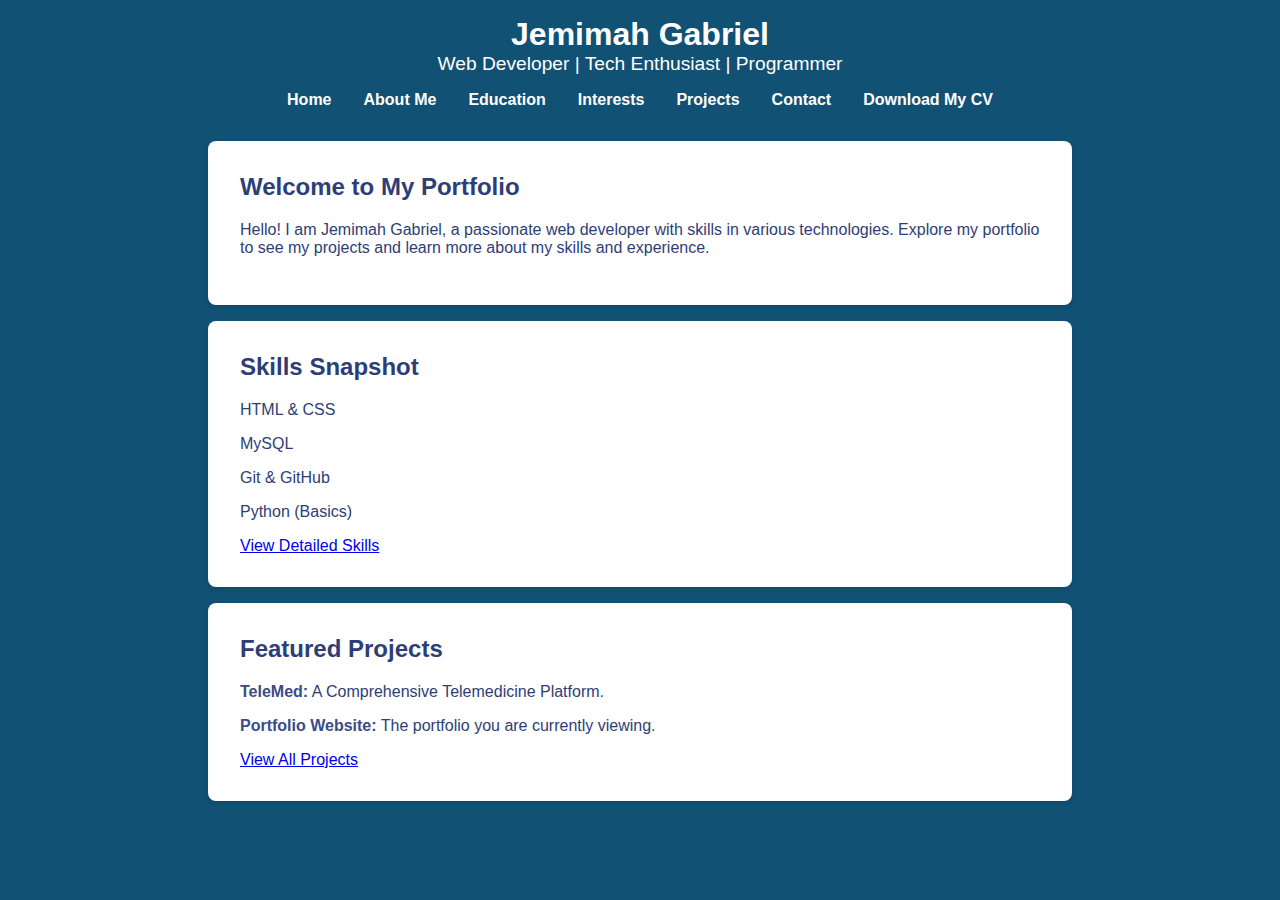
<file: index.html>
<!DOCTYPE html>
<html lang="en">
<head>
    <meta charset="UTF-8">
    <meta name="viewport" content="width=device-width, initial-scale=1.0">
    <title>Jemimah Gabriel Portfolio</title>
    <link rel="stylesheet" href="styles.css">
</head>
<body>
    <header>
        <h1>Jemimah Gabriel</h1>
        <p>Web Developer | Tech Enthusiast | Programmer</p>
        <nav>
            <ul id="nav-links">
                <li><a href="index.html">Home</a></li>
                <li><a href="about.html">About Me</a></li>
                <li><a href="education.html">Education</a></li>
                <li><a href="interests.html">Interests</a></li>
                <li><a href="projects.html">Projects</a></li>
                <li><a href="contact.html">Contact</a></li>
                <li><a href="cv-link">Download My CV</a></li>
            </ul>
        </nav>
    </header>
    <!-- Home page content -->
    <section id="home">
        <h2>Welcome to My Portfolio</h2>
        <p>Hello! I am Jemimah Gabriel, a passionate web developer with skills in various technologies. Explore my portfolio to see my projects and learn more about my skills and experience.</p>
    </section>
    <section id="skills-preview">
        <h2>Skills Snapshot</h2>
        <ul>
            <li>HTML & CSS</li>
            <li>MySQL</li>
            <li>Git & GitHub</li>
            <li>Python (Basics)</li>
        </ul>
        <a href="skills.html">View Detailed Skills</a>
    </section>
    <section id="featured-projects">
        <h2>Featured Projects</h2>
        <ul>
            <li><strong>TeleMed:</strong> A Comprehensive Telemedicine Platform.</li>
            <li><strong>Portfolio Website:</strong> The portfolio you are currently viewing.</li>
        </ul>
        <a href="projects.html">View All Projects</a>
    </section>
</body>
</html>
</file>
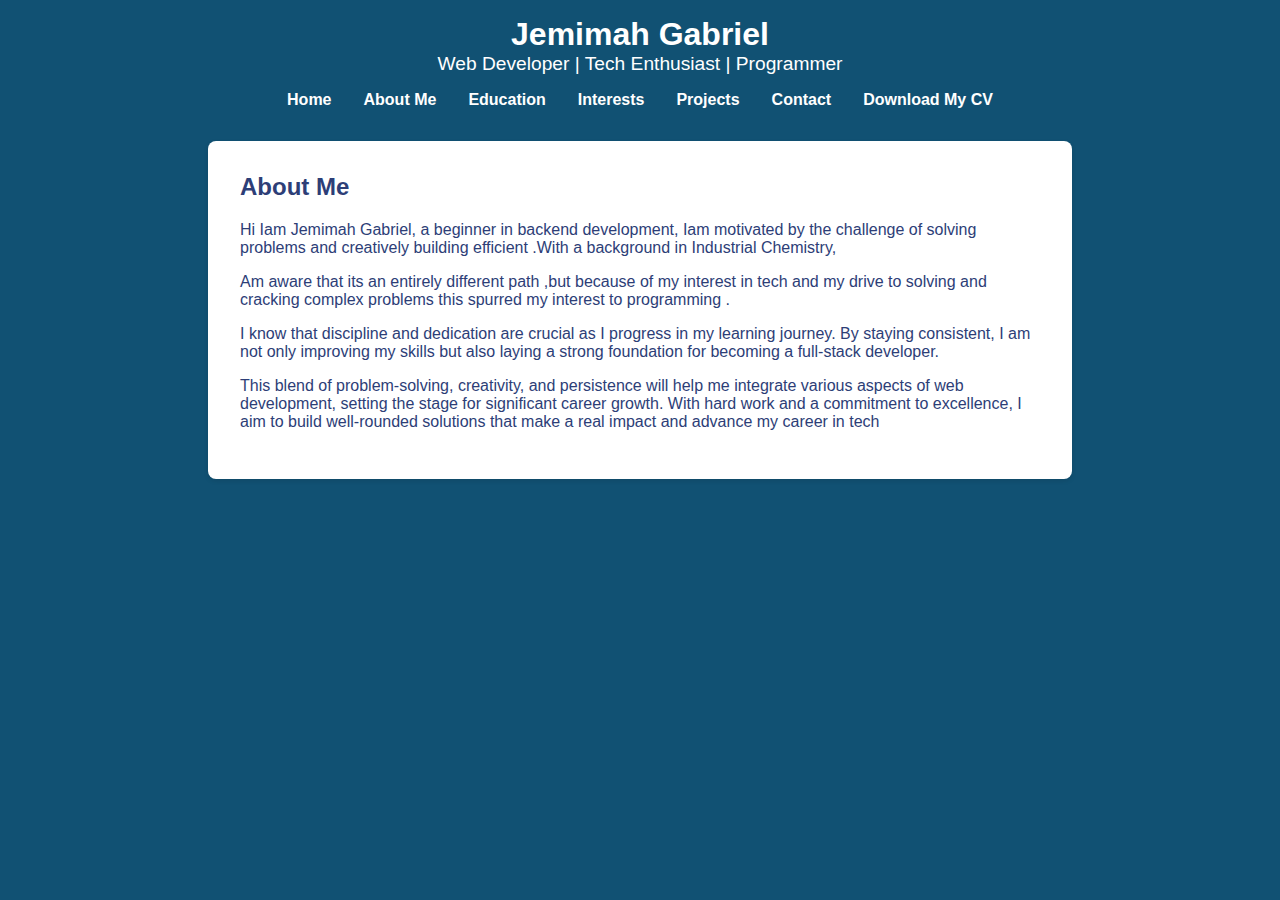
<file: about.html>
<!DOCTYPE html>
<html lang="en">
<head>
    <meta charset="UTF-8">
    <meta name="viewport" content="width=device-width, initial-scale=1.0">
    <title>About Me - Jemimah Gabriel Portfolio</title>
    <link rel="stylesheet" href="styles.css">
</head>
<body>
    <header>
        <h1>Jemimah Gabriel</h1>
        <p>Web Developer | Tech Enthusiast | Programmer</p>
        <nav>
            <div class="menu_btn" onclick="toggleMenu()">
                <!-- Hamburger icon -->
                <div class="menu-btn-burger"></div>
            </div>
            <ul id="nav-links">
                <li><a href="index.html">Home</a></li>
                <li><a href="about.html">About Me</a></li>
                <li><a href="education.html">Education</a></li>
                <li><a href="interests.html">Interests</a></li>
                <li><a href="projects.html">Projects</a></li>
                <li><a href="contact.html">Contact</a></li>
                <li><a href="cv-link">Download My CV</a></li>
            </ul>
        </nav>
    </header>
    <section id="about">
        <h2>About Me</h2>
        <p>Hi Iam Jemimah Gabriel, a beginner in backend development, Iam motivated by the challenge of solving problems and creatively building efficient .With a background in Industrial Chemistry,</p>
        <p>Am aware that its an entirely different path ,but because of my interest in tech and my drive to solving and cracking complex problems this spurred my interest to programming .</p>
        <p>I know that discipline and dedication are crucial as I progress in my learning journey. By staying consistent, I am not only improving my skills but also laying a strong foundation for becoming a full-stack developer.</p>
        <p>This blend of problem-solving, creativity, and persistence will help me integrate various aspects of web development, setting the stage for significant career growth. With hard work and a commitment to excellence, I aim to build well-rounded solutions that make a real impact and advance my career in tech</p>
    </section>
</body>
</html>
</file>
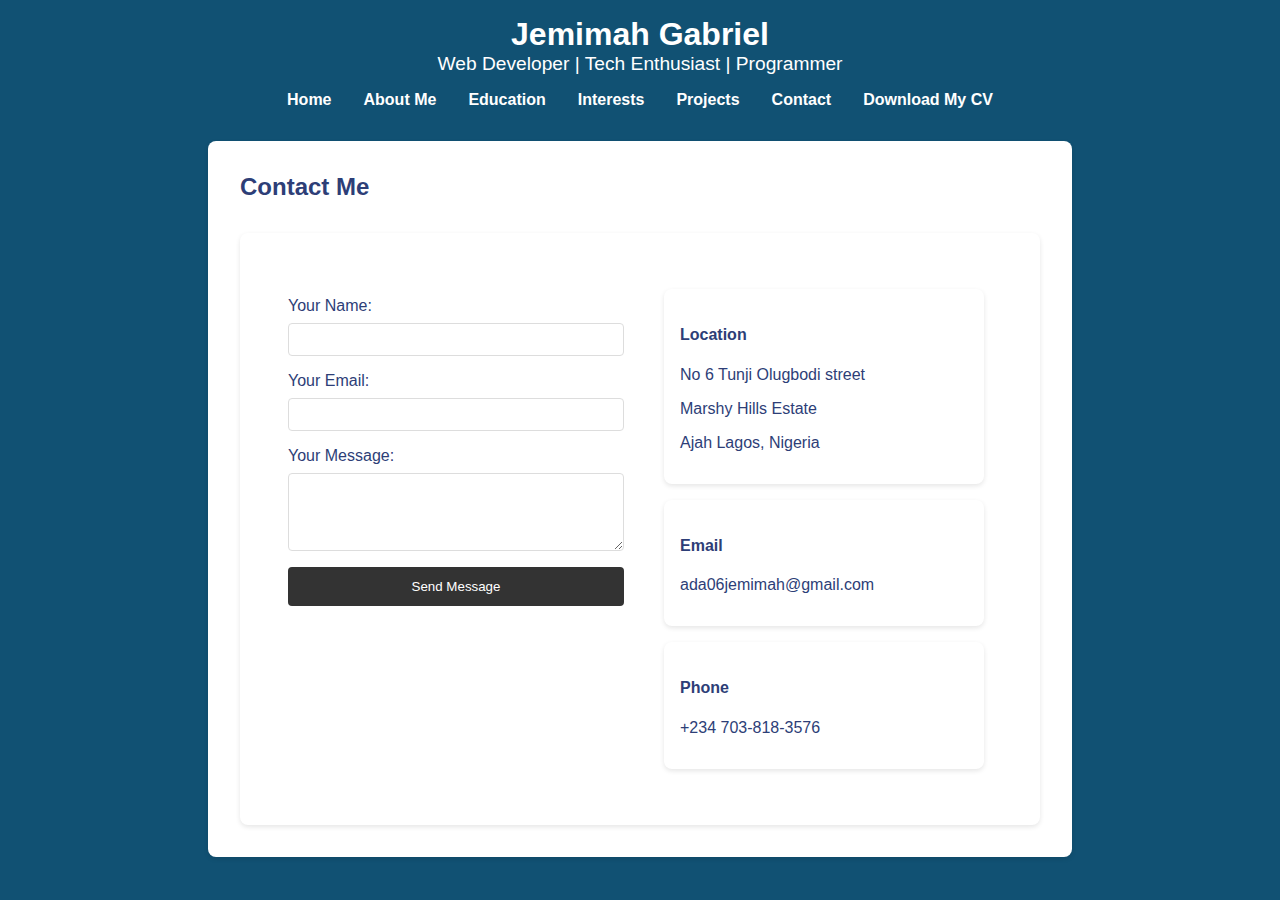
<file: contact.html>
<!DOCTYPE html>
<html lang="en">
<head>
    <meta charset="UTF-8">
    <meta name="viewport" content="width=device-width, initial-scale=1.0">
    <title>Contact - Jemimah Gabriel Portfolio</title>
    <link rel="stylesheet" href="styles.css">
</head>
<body>
    <header>
        <h1>Jemimah Gabriel</h1>
        <p>Web Developer | Tech Enthusiast | Programmer</p>
        <nav>
            <ul id="nav-links">
                <li><a href="index.html">Home</a></li>
                <li><a href="about.html">About Me</a></li>
                <li><a href="education.html">Education</a></li>
                <li><a href="interests.html">Interests</a></li>
                <li><a href="projects.html">Projects</a></li>
                <li><a href="contact.html">Contact</a></li>
                <li><a href="My CV.docx" download>Download My CV</a></li>
            </ul>
        </nav>
    </header>

    <section id="contact">
        <h2>Contact Me</h2>
        <div class="contact-container">
            <!-- Contact Form -->
            <div class="contact-form">
                <form action="submit_form.php" method="POST">
                    <label for="name">Your Name:</label>
                    <input type="text" id="name" name="name" required>

                    <label for="email">Your Email:</label>
                    <input type="email" id="email" name="email" required>

                    <label for="message">Your Message:</label>
                    <textarea id="message" name="message" rows="4" required></textarea>

                    <button type="submit">Send Message</button>
                </form>
            </div>

            <!-- Contact Information -->
            <div class="contact-info">
                <div class="contact-columns">
                    <div class="contact-item">
                        <h4>Location</h4>
                        <p>No 6 Tunji Olugbodi street</p>
                        <p>Marshy Hills Estate </p>
                        <p>Ajah Lagos, Nigeria</p>
                    </div>
                    <div class="contact-item">
                        <h4>Email</h4>
                        <p>ada06jemimah@gmail.com</p>
                    </div>
                    <div class="contact-item">
                        <h4>Phone</h4>
                        <p>+234 703-818-3576</p>
                    </div>
                </div>
            </div>
        </div>
    </section>
</body>
</html>
</file>
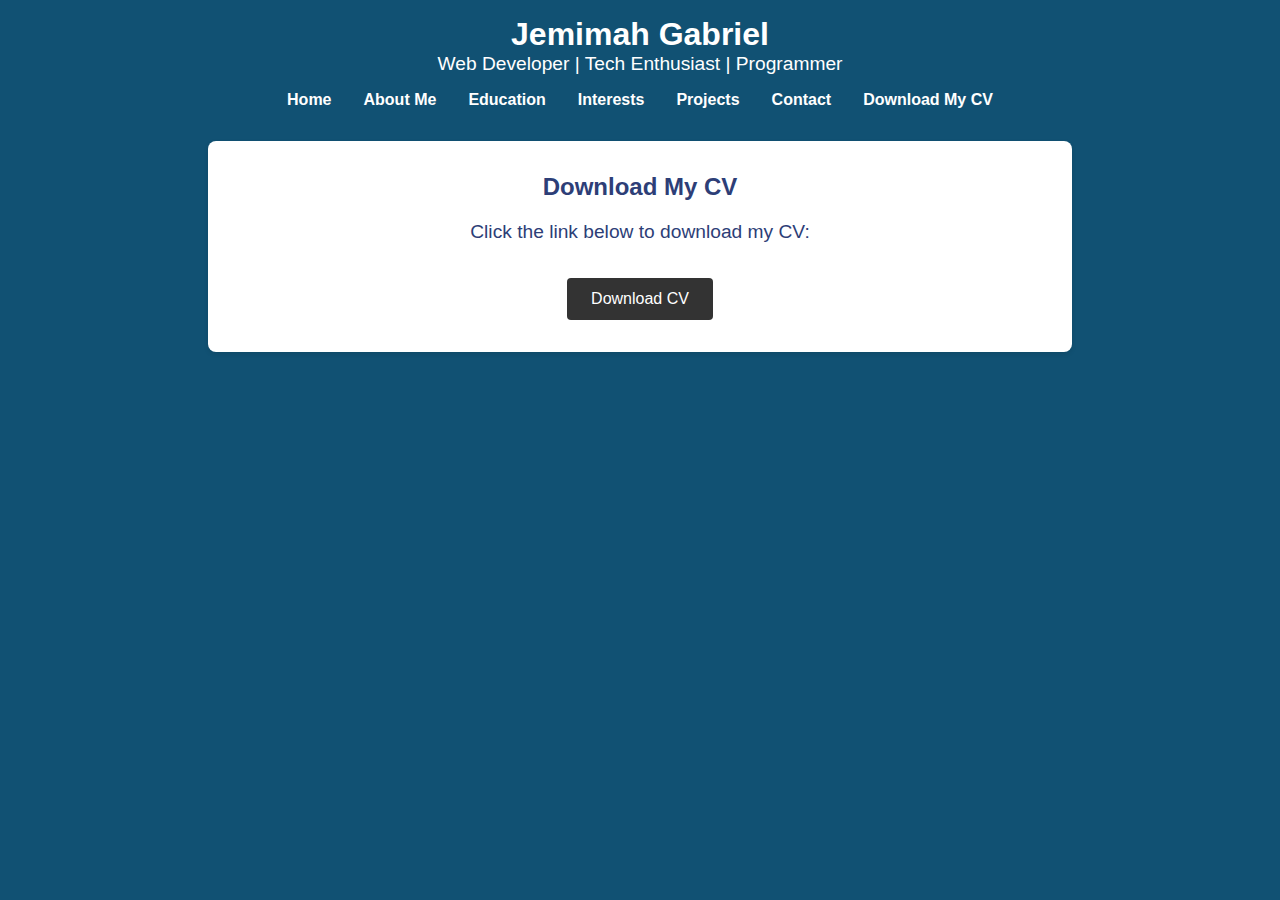
<file: cv.html>
<!DOCTYPE html>
<html lang="en">
<head>
    <meta charset="UTF-8">
    <meta name="viewport" content="width=device-width, initial-scale=1.0">
    <title>Download CV - Jemimah Gabriel Portfolio</title>
    <link rel="stylesheet" href="styles.css">
</head>
<body>
    <header>
        <h1>Jemimah Gabriel</h1>
        <p>Web Developer | Tech Enthusiast | Programmer</p>
        <nav>
            <ul id="nav-links">
                <li><a href="index.html">Home</a></li>
                <li><a href="about.html">About Me</a></li>
                <li><a href="education.html">Education</a></li>
                <li><a href="interests.html">Interests</a></li>
                <li><a href="projects.html">Projects</a></li>
                <li><a href="contact.html">Contact</a></li>
                <li><a href="cv.html">Download My CV</a></li>
            </ul>
        </nav>
    </header>
    <section id="cv">
        <h2>Download My CV</h2>
        <p>Click the link below to download my CV:</p>
        <a href="My CV.docx" class="download-btn" downloads>Download CV</a>
    </section>
</body>
</html>
</file>
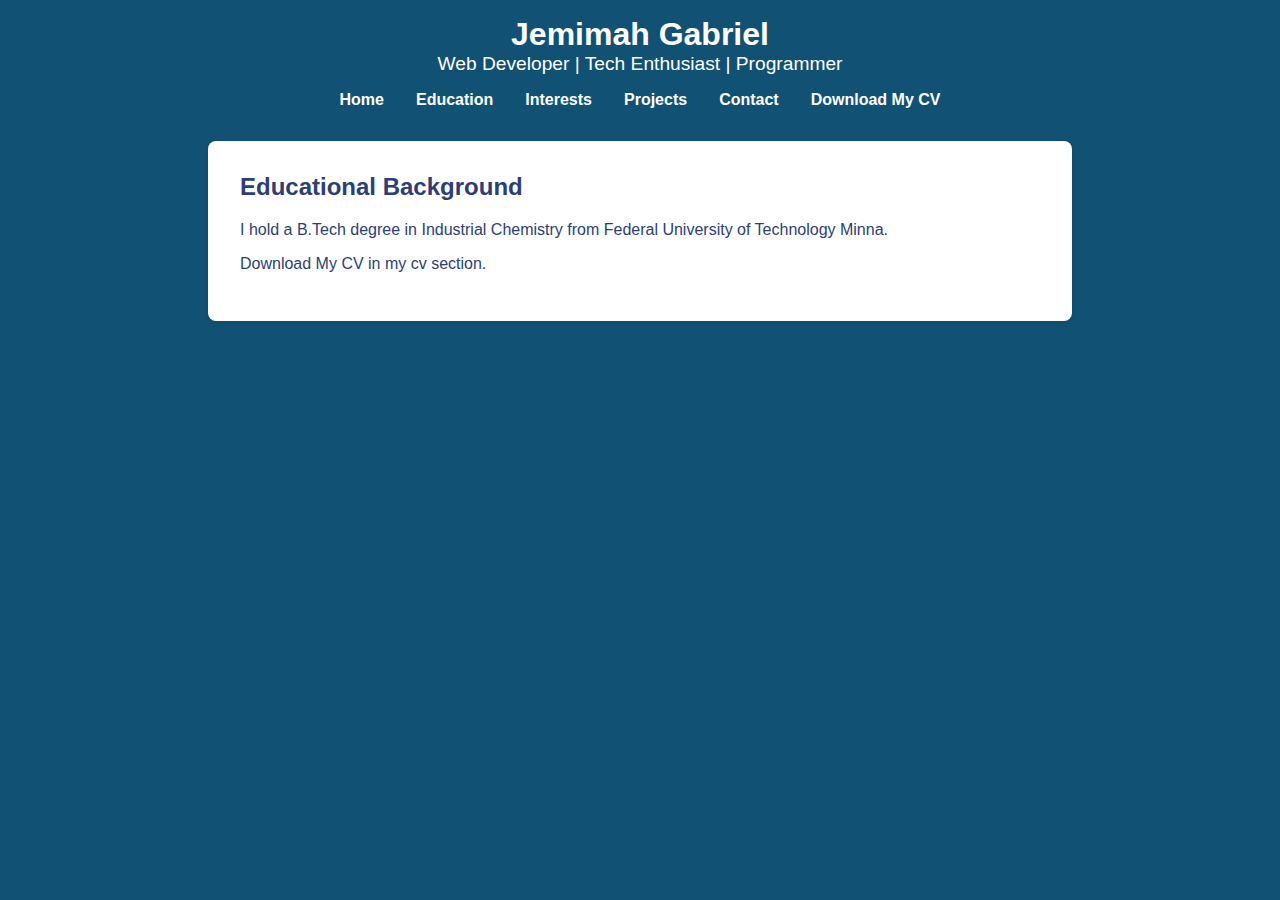
<file: education.html>
<!DOCTYPE html>
<html lang="en">
<head>
    <meta charset="UTF-8">
    <meta name="viewport" content="width=device-width, initial-scale=1.0">
    <title>Education - Jemimah Gabriel Portfolio</title>
    <link rel="stylesheet" href="styles.css">
</head>
<body>
    <header>
        <h1>Jemimah Gabriel</h1>
        <p>Web Developer | Tech Enthusiast | Programmer</p>
        <nav>
            <ul id="nav-links">
                <li><a href="index.html">Home</a></li>
                <li><a href="education.html">Education</a></li>
                <li><a href="interests.html">Interests</a></li>
                <li><a href="projects.html">Projects</a></li>
                <li><a href="contact.html">Contact</a></li>
                <li><a href="cv-link">Download My CV</a></li>
            </ul>
        </nav>
    </header>
    <section id="education">
        <h2>Educational Background</h2>
        <p>I hold a B.Tech degree in Industrial Chemistry from Federal University of Technology Minna.</p>
        <p>Download My CV in my cv section.</p>
    </section>
</body>
</html>
</file>
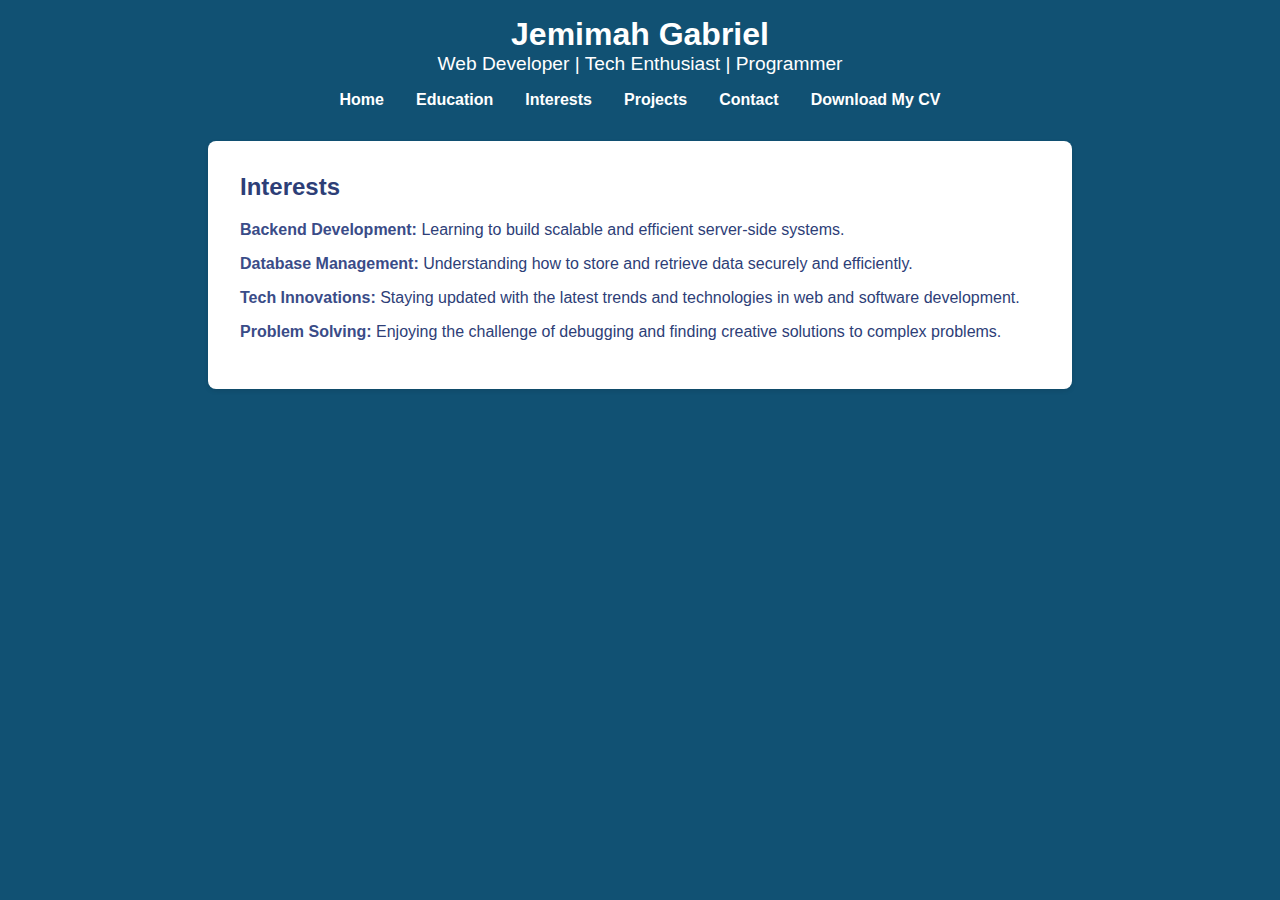
<file: interests.html>
<!DOCTYPE html>
<html lang="en">
<head>
    <meta charset="UTF-8">
    <meta name="viewport" content="width=device-width, initial-scale=1.0">
    <title>Interests - Jemimah Gabriel Portfolio</title>
    <link rel="stylesheet" href="styles.css">
</head>
<body>
    <header>
        <h1>Jemimah Gabriel</h1>
        <p>Web Developer | Tech Enthusiast | Programmer</p>
        <nav>
            <ul id="nav-links">
                <li><a href="index.html">Home</a></li>
                <li><a href="education.html">Education</a></li>
                <li><a href="interests.html">Interests</a></li>
                <li><a href="projects.html">Projects</a></li>
                <li><a href="contact.html">Contact</a></li>
                <li><a href="cv-link">Download My CV</a></li>
            </ul>
        </nav>
    </header>
    <section id="interests">
        <h2>Interests</h2>
        <ul>
            <li><strong>Backend Development:</strong> Learning to build scalable and efficient server-side systems.</li>
            <li><strong>Database Management:</strong> Understanding how to store and retrieve data securely and efficiently.</li>
            <li><strong>Tech Innovations:</strong> Staying updated with the latest trends and technologies in web and software development.</li>
            <li><strong>Problem Solving:</strong> Enjoying the challenge of debugging and finding creative solutions to complex problems.</li>
        </ul>
    </section>
</body>
</html>
</file>
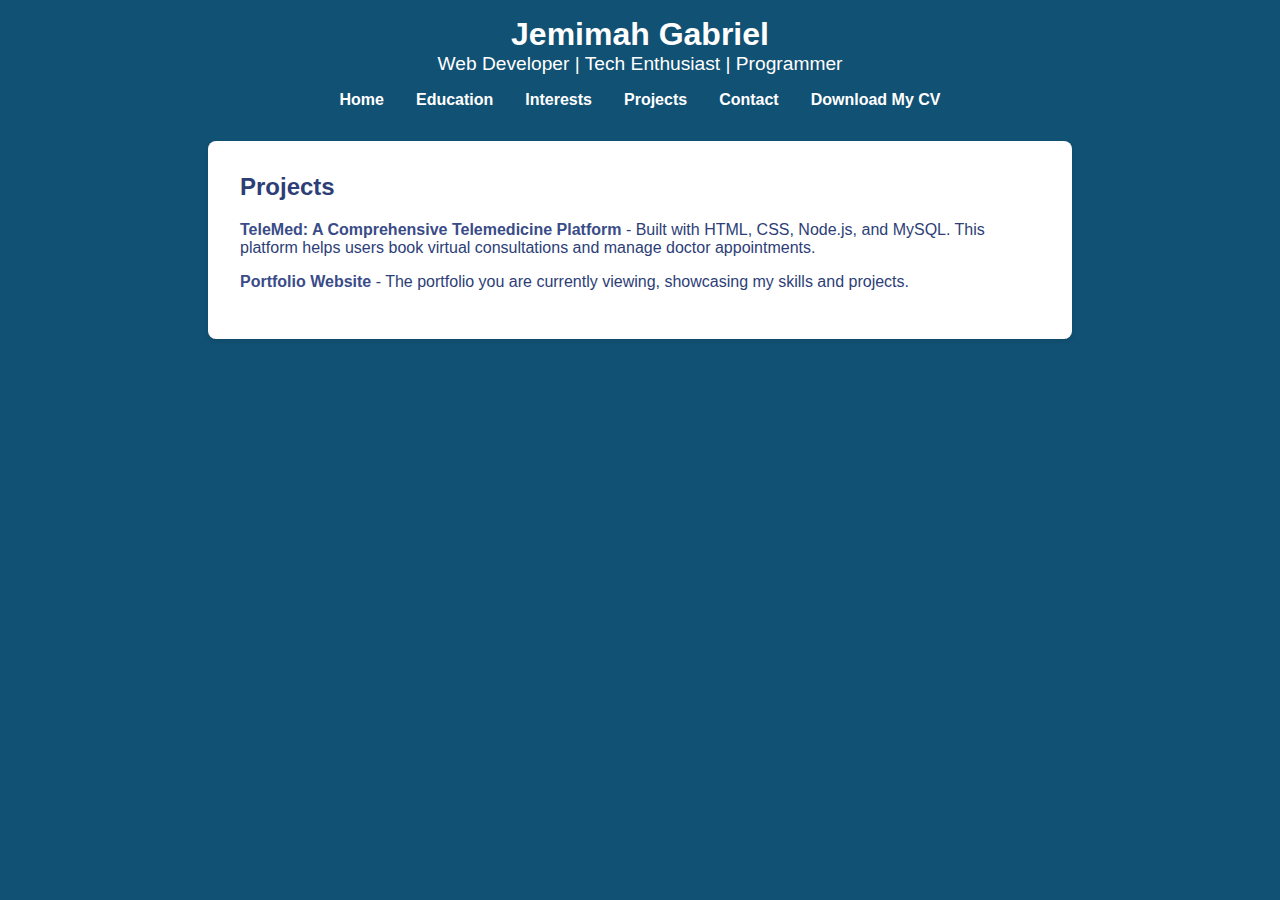
<file: projects.html>
<!DOCTYPE html>
<html lang="en">
<head>
    <meta charset="UTF-8">
    <meta name="viewport" content="width=device-width, initial-scale=1.0">
    <title>Projects - Jemimah Gabriel Portfolio</title>
    <link rel="stylesheet" href="styles.css">
</head>
<body>
    <header>
        <h1>Jemimah Gabriel</h1>
        <p>Web Developer | Tech Enthusiast | Programmer</p>
        <nav>
            <ul id="nav-links">
                <li><a href="index.html">Home</a></li>
                <li><a href="education.html">Education</a></li>
                <li><a href="interests.html">Interests</a></li>
                <li><a href="projects.html">Projects</a></li>
                <li><a href="contact.html">Contact</a></li>
                <li><a href="cv-link">Download My CV</a></li>
            </ul>
        </nav>
    </header>
    <section id="projects">
        <h2>Projects</h2>
        <ul>
            <li><strong>TeleMed: A Comprehensive Telemedicine Platform</strong> - Built with HTML, CSS, Node.js, and MySQL. This platform helps users book virtual consultations and manage doctor appointments.</li>
            <li><strong>Portfolio Website</strong> - The portfolio you are currently viewing, showcasing my skills and projects.</li>
        </ul>
    </section>
</body>
</html>
</file>
<file: styles.css>
/* General Styles */
body {
    font-family: Arial, sans-serif; /* Font for the text */
    margin: 0; /* Remove default margin */
    padding: 0; /* Remove default padding */
    background-color: #115173; /* Light grey background for the whole page */
    color: #2d3e77; /* Dark grey text color */
}

header {
    background-color: #115173; /* Dark background for the header */
    color: #fff; /* White text color in the header */
    padding: 1rem; /* Padding around the header content */
    text-align: center; /* Center align header text */
}

header h1 {
    margin: 0; /* Remove default margin from header title */
}

header p {
    margin: 0; /* Remove default margin from header description */
    font-size: 1.2rem; /* Slightly larger font size for the header description */
}

nav {
    margin-top: 1rem; /* Margin above the navigation bar */
}

nav ul {
    list-style: none; /* Remove default list bullets */
    padding: 0; /* Remove default padding */
    margin: 0; /* Remove default margin */
    display: flex; /* Flexbox for horizontal alignment */
    justify-content: center; /* Center the navigation links */
}

nav ul li {
    margin: 0 1rem; /* Space between each navigation link */
}

nav ul li a {
    color: #fff; /* White text color for navigation links */
    text-decoration: none; /* Remove underline from links */
    font-weight: bold; /* Bold text for navigation links */
}

nav ul li a:hover {
    text-decoration: underline; /* Underline on hover */
}
/* Section Styles */
section {
    padding: 2rem;
    margin: 1rem auto;
    max-width: 800px;
    background-color: #fff; /* Background color for sections */
    border-radius: 8px;
    box-shadow: 0 2px 5px rgba(0, 0, 0, 0.1);
}

section h2 {
    margin-top: 0;
    font-size: 1.5rem;
}

section p {
    font-size: 1rem; /* Font size for paragraphs */
}

section ul {
    list-style: none;
    padding: 0;
    margin: 0;
}

section ul li {
    margin-bottom: 1rem; /* Space between list items */
}

section ul li strong {
    color: #3a4c88; /* Color for strong text */
}


/* Contact Section */
.contact-container {
    display: flex;
    justify-content: space-between;
    flex-wrap: wrap;
    margin-top: 2rem;
    padding: 2rem;
    background-color: #fff;
    border-radius: 8px;
    box-shadow: 0 2px 5px rgba(0, 0, 0, 0.1);
}

.contact-form, .contact-info {
    flex: 1;
    margin: 1rem;
}

.contact-form form {
    display: flex;
    flex-direction: column;
}

.contact-form label {
    margin-top: 1rem;
}

.contact-form input, .contact-form textarea {
    padding: 0.5rem;
    border-radius: 4px;
    border: 1px solid #ddd;
    margin-top: 0.5rem;
}

.contact-form button {
    background-color: #333;
    color: #fff;
    padding: 0.75rem;
    border: none;
    border-radius: 4px;
    cursor: pointer;
    margin-top: 1rem;
}

.contact-form button:hover {
    background-color: #555;
}

.contact-info {
    display: flex;
    flex-direction: column;
}

.contact-columns {
    display: flex;
    justify-content: space-between;
    flex-wrap: wrap;
}

.contact-item {
    background-color: #fff;
    padding: 1rem;
    border-radius: 8px;
    box-shadow: 0 2px 5px rgba(0, 0, 0, 0.1);
    flex: 1;
    margin: 0.5rem;
}


/* General Styles for CV Page */
#cv {
    text-align: center; /* Center align text in the CV section */
    padding: 2rem; /* Padding around the section */
    margin: 1rem auto; /* Margin on top and bottom, centered horizontally */
    max-width: 800px; /* Maximum width for the section */
    background-color: #fff; /* White background for the section */
    border-radius: 8px; /* Rounded corners for the section */
    box-shadow: 0 2px 5px rgba(0, 0, 0, 0.1); /* Light shadow for a subtle 3D effect */
}

#cv h2 {
    margin-top: 0; /* Remove top margin from heading */
}

#cv p {
    font-size: 1.2rem; /* Slightly larger font size for the paragraph */
}

.download-btn {
    display: inline-block; /* Make the link behave like a button */
    background-color: #333; /* Dark background for the button */
    color: #fff; /* White text color for the button */
    padding: 0.75rem 1.5rem; /* Padding inside the button */
    text-decoration: none; /* Remove underline from the link */
    border-radius: 4px; /* Rounded corners for the button */
    font-size: 1rem; /* Font size for the button text */
    margin-top: 1rem; /* Margin above the button */
}

.download-btn:hover {
    background-color: #555; /* Slightly lighter background on hover */
}
</file>
